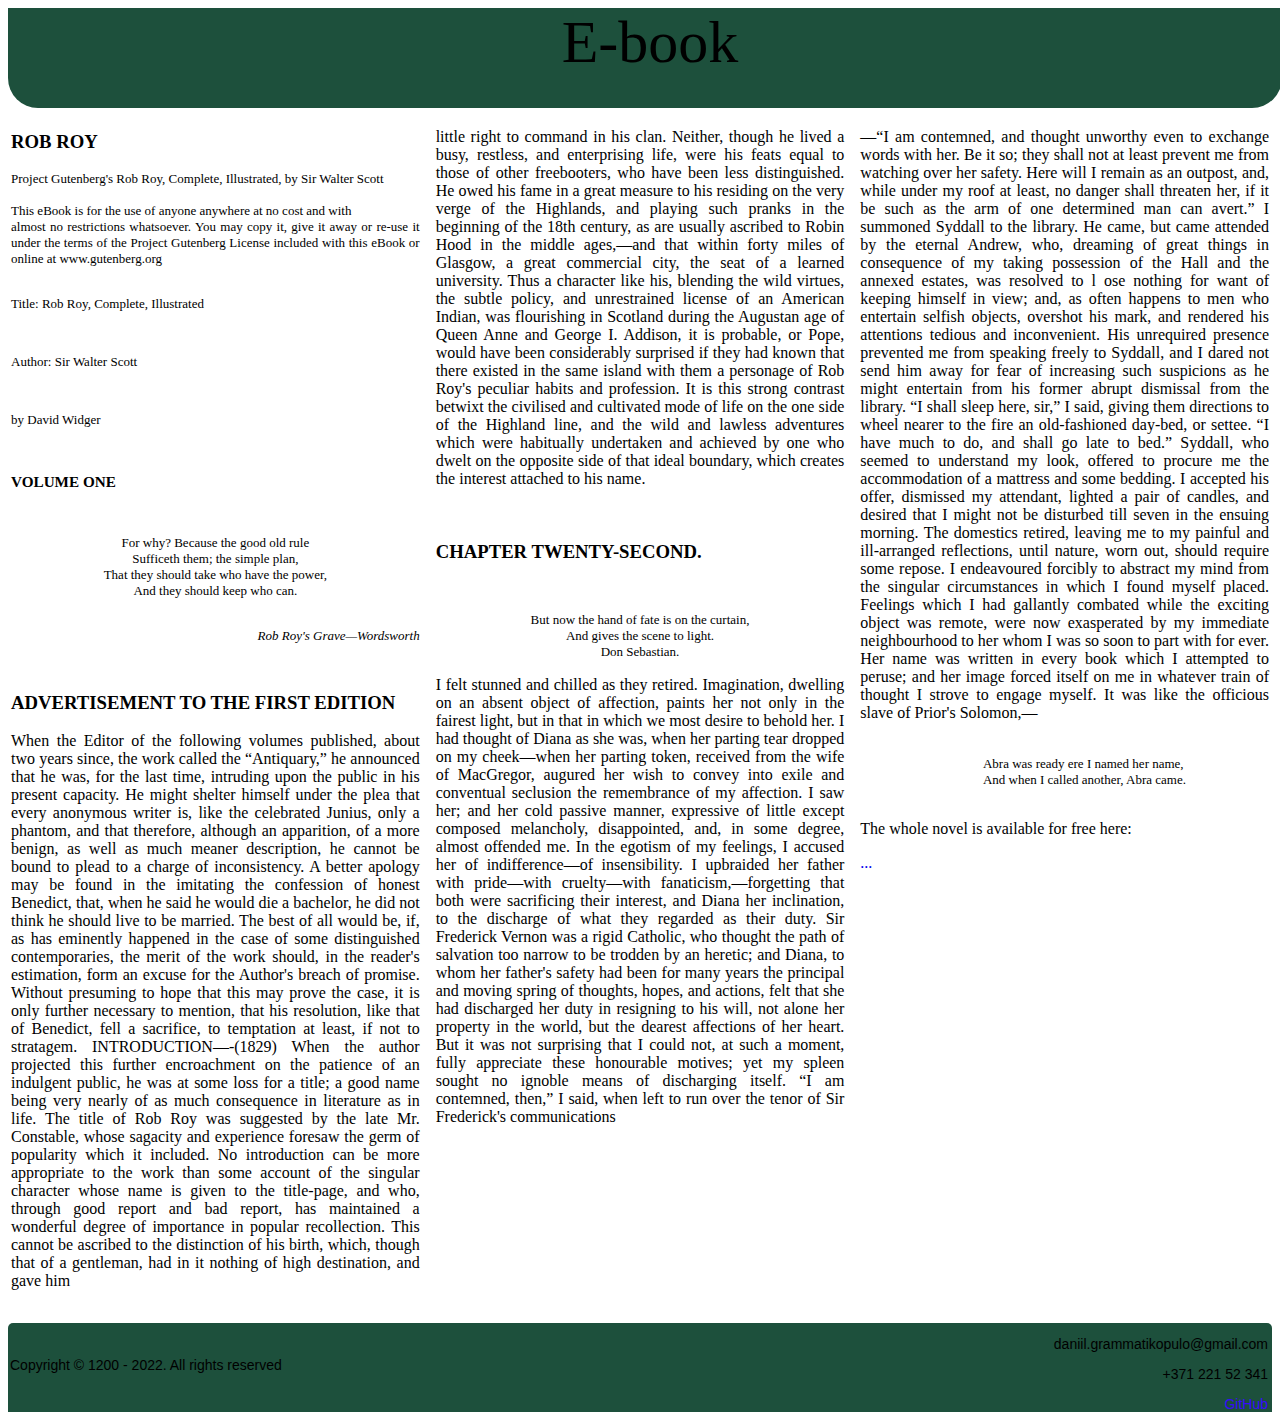
<file: Book/index.html>
<!DOCTYPE html>
<html lang="en">

<head>
  <meta charset="UTF-8" />
  <meta name="viewport" content="width=device-width, initial-scale=1.0" />
  <link rel="stylesheet" href="style.css" />
  <title>fsa</title>
</head>

<body>
<header style="font-size: 60px; padding-left: 10px; text-align: center;">
    E-book
</header>

<div class="text">
  	<div class="column_1">
    <h3>ROB ROY</h3>
    <div style="font-family: Liberation Serif; font-size: 13px;">
      <p>
      Project Gutenberg's Rob Roy, Complete, Illustrated, by Sir Walter Scott<br><br>
      This eBook is for the use of anyone anywhere at no cost and with<br>
      almost no restrictions whatsoever. You may copy it, give it away or
      re-use it under the terms of the Project Gutenberg License included
       with this eBook or online at www.gutenberg.org<br><br>
      <p >Title: Rob Roy, Complete, Illustrated</p> <br>
      <p>Author: Sir Walter Scott</p> <br>
      <p>by David Widger</p> <br>
      <h3>VOLUME ONE</h3><br>
      <p style="text-align: center;">
      For why? Because the good old rule<br>
      Sufficeth them; the simple plan,<br>
      That they should take who have the power,<br>
      And they should keep who can.<br><br>
      <p style="text-align: right;"><i>Rob Roy's Grave—Wordsworth</i></p> 
      </p><br>
      </p>
    </div>
    <p>
      <h3>ADVERTISEMENT TO THE FIRST EDITION</h3> 
      When the Editor of the following volumes published,
      about two years since, the work called the “Antiquary,” he
      announced that he was, for the last time, intruding upon the 
      public in his present capacity. He might shelter himself under
      the plea that every anonymous writer is, like the celebrated
      Junius, only a phantom, and that therefore, although an apparition, of 
      a more benign, as well as much meaner description, he cannot be bound 
      to plead to a charge of inconsistency. A better apology may be found 
      in the imitating the confession of honest Benedict, that, when he said 
      he would die a bachelor, he did not think he should live to be married. 
      The best of all would be, if, as has eminently happened in the case of 
      some distinguished contemporaries, the merit of the work should, in the 
      reader's estimation, form an excuse for the Author's breach of promise. 
      Without presuming to hope that this may prove the case, it is only further
      necessary to mention, that his resolution, like that of Benedict, fell 
      a sacrifice, to temptation at least, if not to stratagem. 
      INTRODUCTION—-(1829) When the author projected this further encroachment 
      on the patience of an indulgent public, he was at some loss for a title; 
      a good name being very nearly of as much consequence in literature as in 
      life. The title of Rob Roy was suggested by the late Mr. Constable, whose 
      sagacity and experience foresaw the germ of popularity which it included. 
      No introduction can be more appropriate to the work than some account of 
      the singular character whose name is given to the title-page, and who, 
      through good report and bad report, has maintained a wonderful degree of 
      importance in popular recollection. This cannot be ascribed to the 
      distinction of his birth, which, though that of a gentleman, had in it 
      nothing of high destination, and gave him
    </p>
    </div>
    <div class="column_2">
        <p>
            little right to command in his clan. Neither, though he lived a busy, 
            restless, and enterprising life, were his feats equal to those of other 
            freebooters, who have been less distinguished. He owed his fame in a 
            great measure to his residing on the very verge of the Highlands, 
            and playing such pranks in the beginning of the 18th century, as are 
            usually ascribed to Robin Hood in the middle ages,—and that within forty 
            miles of Glasgow, a great commercial city, the seat of a learned university. 
            Thus a character like his, blending the wild virtues, the subtle policy, 
            and unrestrained license of an American Indian, was flourishing in Scotland 
            during the Augustan age of Queen Anne and George I. Addison, it is 
            probable, or Pope, would have been considerably surprised if they had 
            known that there existed in the same island with them a personage of 
            Rob Roy's peculiar habits and profession. It is this strong contrast 
            betwixt the civilised and cultivated mode of life on the one side of 
            the Highland line, and the wild and lawless adventures which were 
            habitually undertaken and achieved by one who dwelt on the opposite 
            side of that ideal boundary, which creates the interest attached to his name.
        </p>
        <br>
        <h3>CHAPTER TWENTY-SECOND.</h3><br>
        <p style="font-size: 13px; text-align: center;">
            But now the hand of fate is on the curtain,<br>
            And gives the scene to light.<br>
            Don Sebastian.<br>
        </p>
        <p>
          I felt stunned and chilled as they retired. Imagination, dwelling on an absent object of affection, paints her not only in the fairest light, but in that in which we most desire to behold her. I had thought of Diana as she was, when her parting tear dropped on my cheek—when her parting token, received from the wife of MacGregor, augured her wish to convey into exile and conventual seclusion the remembrance of my affection. I saw her; and her cold passive manner, expressive of little except composed melancholy, disappointed, and, in some degree, almost offended me.
          In the egotism of my feelings, I accused her of indifference—of insensibility. I upbraided her father with pride—with cruelty—with fanaticism,—forgetting that both were sacrificing their interest, and Diana her inclination, to the discharge of what they regarded as their duty.
          Sir Frederick Vernon was a rigid Catholic, who thought the path of salvation too narrow to be trodden by an heretic; and Diana, to whom her father's safety had been for many years the principal and moving spring of thoughts, hopes, and actions, felt that she had discharged her duty in resigning to his will, not alone her property in the world, but the dearest affections of her heart. But it was not surprising that I could not, at such a moment, fully appreciate these honourable motives; yet my spleen sought no ignoble means of discharging itself.
          “I am contemned, then,” I said, when left to run over the tenor of Sir Frederick's communications
        </p>
    </div>

    <div class="column_3">
      <p>
        —“I am contemned, and thought unworthy even to exchange words with her. Be it so;
         they shall not at least prevent me from watching over her safety. Here will I 
         remain as an outpost, and, while under my roof at least, no danger shall threaten 
         her, if it be such as the arm of one determined man can avert.”
         I summoned Syddall to the library. He came, but came attended 
         by the eternal Andrew, who, dreaming of great things in consequence 
         of my taking possession of the Hall and the annexed estates, was resolved to l
         ose nothing for want of keeping himself in view; and, as often happens to  
         men who entertain selfish objects, overshot his mark, and rendered his 
         attentions tedious and inconvenient. His unrequired presence prevented me from 
         speaking freely to Syddall, and I dared not send him away for fear of increasing 
         such suspicions as he might entertain from his former abrupt dismissal from the 
         library. “I shall sleep here, sir,” I said, giving them directions to wheel nearer 
         to the fire an old-fashioned day-bed, or settee. “I have much to do, and shall go 
         late to bed.” Syddall, who seemed to understand my look, offered to procure me the 
         accommodation of a mattress and some bedding. I accepted his offer, dismissed my attendant, 
         lighted a pair of candles, and desired that I might not be disturbed till seven in the 
         ensuing morning. The domestics retired, leaving me to my painful and ill-arranged reflections, 
         until nature, worn out, should require some repose. I endeavoured forcibly to abstract my mind 
         from the singular circumstances in which I found myself placed. Feelings which I had gallantly 
         combated while the exciting object was remote, were now exasperated by my immediate neighbourhood 
         to her whom I was so soon to part with for ever. Her name was written in every book which 
         I attempted to peruse; and her image forced itself on me in whatever train of thought I 
         strove to engage myself. It was like the officious slave of Prior's Solomon,— 
         <br><br>
         <p style="font-size: 13px;padding-left: 30%; text-align: justify;">
          Abra was ready ere I named her name,<br>
          And when I called another, Abra came.<br><br>
         </p>
      </p>
        <p>The whole novel is available for free here:</p>
        <a href="https://www.gutenberg.org/cache/epub/7025/pg7025-images.html#linkCH0013" style="text-decoration:none;">...</a>
    </div>
</div>

  <div class="footer">
    <p style="font-family:'Segoe UI', Tahoma, Geneva, Verdana, sans-serif; font-size: 14px; text-align: left; padding-left: 2px; padding-top: 20px; float:left;">Copyright © 1200 - 2022. All rights reserved</p>
      <p style="font-family:'Segoe UI', Tahoma, Geneva, Verdana, sans-serif; font-size: 14px; text-align: right; padding-right: 4px; padding-top: 1%;">daniil.grammatikopulo@gmail.com</p>
      <p style="font-family:'Segoe UI', Tahoma, Geneva, Verdana, sans-serif; font-size: 14px; text-align: right; padding-right: 4px;">+371 221 52 341</p>
      <a style="font-family:'Segoe UI', Tahoma, Geneva, Verdana, sans-serif; font-size: 14px; padding-right: 4px; display: block; text-align: right; color:rgb(54, 9, 255); text-decoration: none;"href="https://github.com/Dast3X">GitHub</a>
  </div>
 
</body>

</html>
</file>
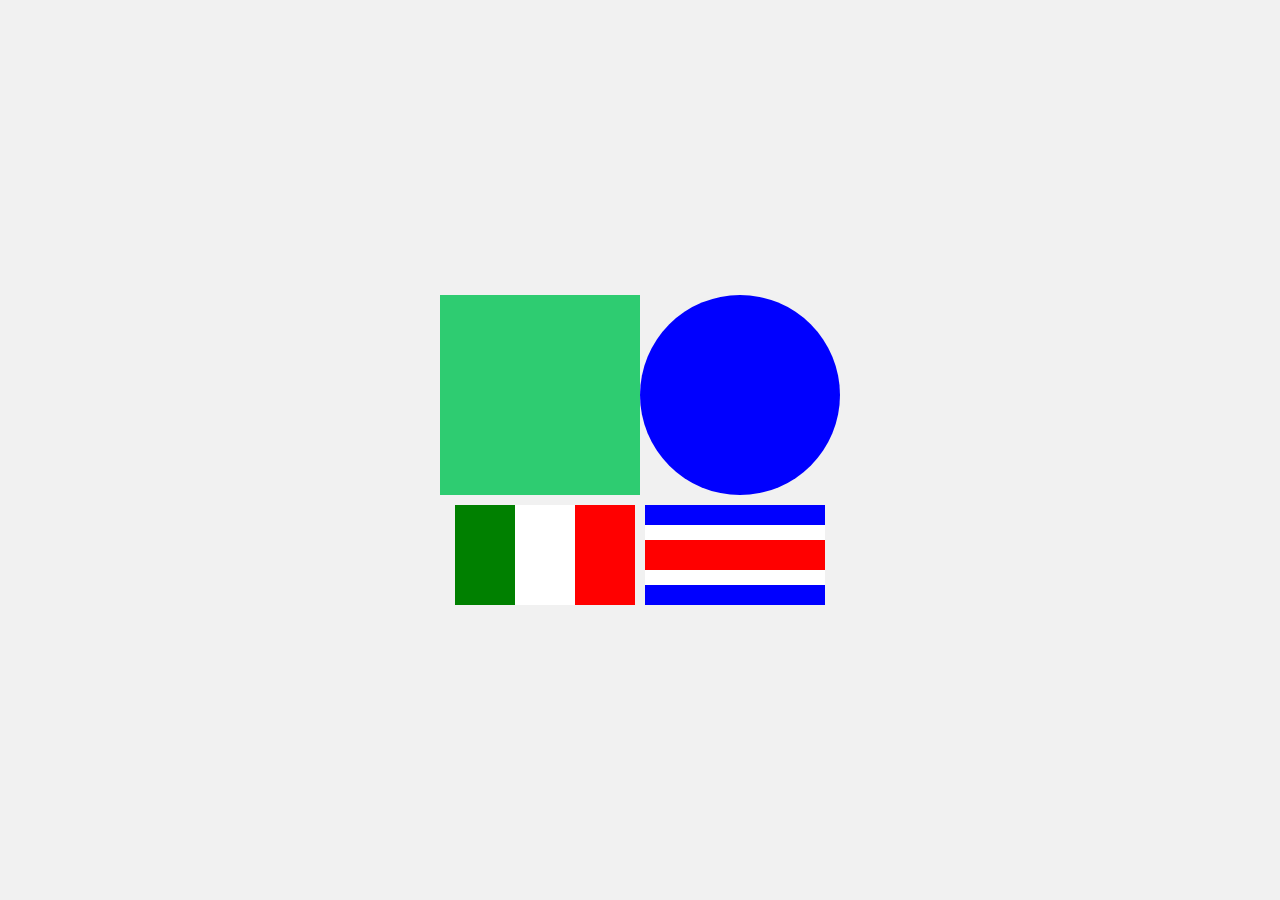
<file: flags & shapes/index.html>
<!DOCTYPE html>
<html lang="en">

<head>
  <meta charset="UTF-8" />

  <link rel="stylesheet" href="style.css" />
  <title>Browser</title>
</head>

<body>
	<div class="shapes">
  <div class="square"></div>
  	<div class="circle"></div>
    </div>
  <div class="flags">
      <div class="flag1">
    <div class="naija-flag"></div>
    <div class="first-green"></div>
    <div class="white"></div>
    <div class="second-red"></div>
  </div>
    <div class="flag2">
	  <div class="block1"></div>
      <div class="block2"></div>
      <div class="block3"></div>
      <div class="block2"></div>
      <div class="block1"></div> 
    </div>
    </div>
</body>

</html>
</file>
<file: Book/style.css>
body {
  background-color: rgba(255, 255, 255, 0.938);
  height: auto;
  width:auto;
}
.text{
  padding-top: 1px;
  gap:10px;
  flex-direction: row;
  display: flex;
}
.column_1, .column_2, .column_3
{
  width: 33%;
  padding: 3px;
  text-align: justify;
}
p {
  font-family: 'Liberation Serif';
}
header {

  background-color: rgb(29, 80, 60);
  height: 100px;
  width: 100%;
  border-bottom-left-radius: 30px;
  border-bottom-right-radius: 30px;

}
.footer{
  background-color: rgb(29, 80, 60);
  border-top-left-radius: 5px;
  border-top-right-radius: 5px;
}
</file>
<file: flags & shapes/style.css>
body {
  gap:10px;
      flex-direction: column;
      display: flex;
      align-items: center;
      justify-content: center;
      margin: 0 auto;
      height: 100vh;
      background-color: #f1f1f1;
    }

.shapes {
  flex-direction: row;
  display: flex;
}
.square {
  
      background-color: #2ecc71;
      width: 200px;
      height: 200px;
    }
.circle {
  flex-direction:row;
      background-color: blue;
      width: 200px;
      height: 200px;
 	  border-radius: 50%;
    }
.naija-flag {
  display: flex;
}
.first-green {
  height: 100px;
  width: 60px;
  background-color: green;
}
.white {
  height: 100px;
  width: 60px;
  background-color: white;
}
.second-red {
  height: 100px;
  width: 60px;
  background-color: red;
}
.flags
{
 gap: 10px;
 flex-direction: row;
 display: flex;
}
.flag1{
 flex-direction: row;
  display: flex;
}
.flag2{
  flex-direction: row;
  gap: 10px;
  height: 100px;
  width: 180px;
}
 .block1
{
  background-color: blue;
  height: 20%;
  width:100%;
}
.block2{
  background-color: white;
  height:15%;
}
.block3{
   background-color: red;
  height: 30%;
}
</file>
